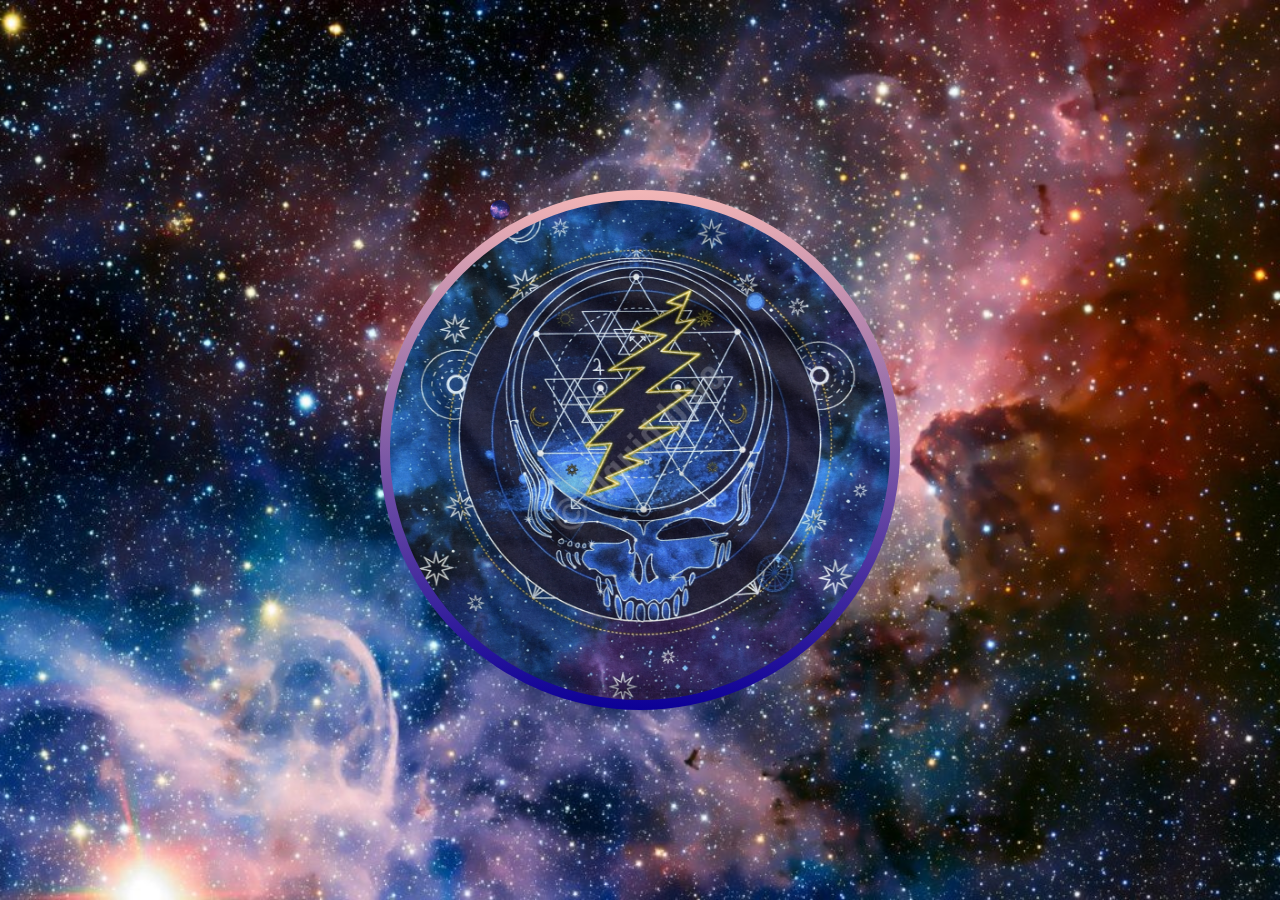
<file: index.html>
<!DOCTYPE html>
<html lang="en">
  <head>
    <meta charset="UTF-8" />
    <meta name="viewport" content="width=device-width, initial-scale=1.0" />
    <link rel="stylesheet" href="style.css" />
    <!--FACEBOOK-->
    <meta
      property="og:image"
      content="https://cdn2.bigcommerce.com/server2800/677b8/products/29672/images/111283/00088__79568.1471453900.1100.1100.jpg?c=2"
    />
    <meta property="og:image:type" content="image/png" />
    <meta property="og:image:width" content="1024" />
    <meta property="og:image:height" content="1024" />
    <meta property="og:type" content="website" />
    <meta
      property="og:url"
      content="https://josh-everett01.github.io/gd_relax/"
    />
    <meta property="og:title" content="Grateful Dead Relaxer" />
    <meta property="og:description" content="Feed your head" />
    <title>Relaxer</title>
  </head>
  <body>
    <!-- <h1>Relaxer</h1> -->

    <div class="container">
      <div class="circle"></div>

      <p id="text"></p>

      <div class="pointer-container">
        <div class="pointer"></div>
      </div>

      <div class="gradient-circle"></div>
    </div>

    <script src="script.js"></script>
  </body>
</html>
</file>
<file: style.css>
@import url("https://fonts.googleapis.com/css2?family=Montserrat&display=swap");

* {
  box-sizing: border-box;
}

h1 {
  padding-bottom: 20px;
}

body {
  background: #224941 url(img/space_two.jpg) no-repeat center center/cover;
  color: #fff;
  font-family: "Montserrat", sans-serif;
  min-height: 100vh;
  overflow: hidden;
  display: flex;
  flex-direction: column;
  align-items: center;
  margin: 0;
}

.container {
  display: flex;
  align-items: center;
  justify-content: center;
  height: 500px;
  width: 500px;
  margin: auto;
  position: relative;
  transform: scale(1);
  color: black;
  
}

.gradient-circle {
  /* background: conic-gradient(
    #55b7a4 0%,
    #4ca493 40%,
    #fff 40%,
    #fff 60%,
    #336d62 60%,
    #2a5b52 100% */
    background: linear-gradient(360deg, #0C0097 0%, #F3B6B6 100%) no-repeat 50% 50% / 100% 100%;
  );
  height: 520px;
  width: 520px;
  position: absolute;
  top: -10px;
  left: -10px;
  z-index: -2;
  border-radius: 50%;
}

.circle {
  background-color: #010f1c;
  background-image: url(img/three.jpg);
  background-position: center;
  background-size: cover;

  height: 100%;
  width: 100%;
  position: absolute;
  top: 0;
  left: 0;
  z-index: -1;
  border-radius: 50%;
}

.pointer-container {
  position: absolute;
  top: 0px;
  left: 100px;
  width: 300px;
  height: 250px;
  animation: rotate 7.5s linear forwards infinite;
  transform-origin: bottom center;
}

.pointer {
  /* background-color: #fff; */
  background-image: url(img/space.jpg);
  background-position: center;
  background-size: cover;
  border-radius: 50%;
  height: 20px;
  width: 20px;
  display: block;
}

.container.grow {
  animation: grow 3s linear forwards;
}

.container.shrink {
  animation: shrink 3s linear forwards;
}

@keyframes rotate {
  from {
    transform: rotate(0deg);
  }

  to {
    transform: rotate(360deg);
  }
}

@keyframes grow {
  from {
    transform: scale(1);
  }

  to {
    transform: scale(1.2);
  }
}

@keyframes shrink {
  from {
    transform: scale(1.2);
  }

  to {
    transform: scale(1);
  }
}
</file>
